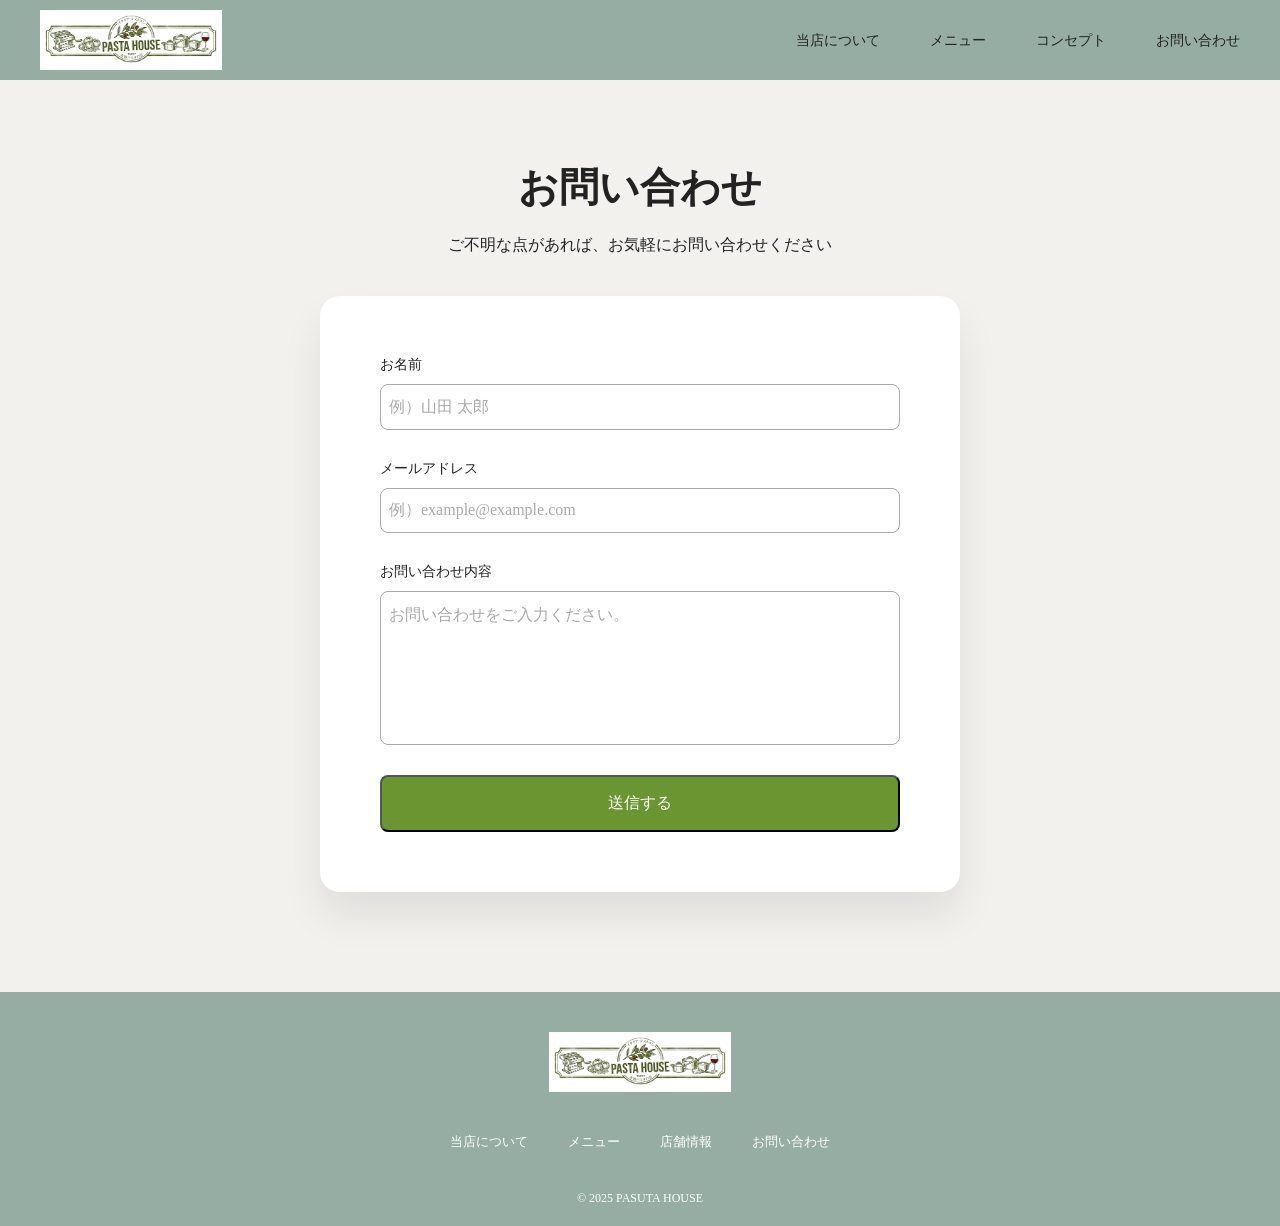
<file: contact.html>
<!DOCTYPE html>
<html lang="ja">
<head>
  <meta charset="UTF-8">
  <meta name="viewport" content="width=device-width, initial-scale=1.0">
   <link rel="stylesheet" href="css\reset.css">  
   <link rel="stylesheet" href="css\style.css">
  <script src="js/app.js" defer></script>
</head>
<body>
   <div id="loading">
    <p>Loading...</p>
    <div id="loading-screen"></div>
  </div>
    <header>
    <h1>
      <a href="index.html" class="logo">
        <img src="img\logo.jpg" alt="Italy restaurantのロゴ">
      </a>
    </h1>
    <nav>
      <ul>
        <li><a href="index.html#about">当店について</a></li>
        <li><a href="index.html#menu">メニュー</a></li>
        <li><a href="concept.html">コンセプト</a></li>
        <li><a href="index.html#contact">お問い合わせ</a></li>
      </ul>
    </nav>
  </header>


 <main class="lower-main">
  <div class="lower-heading-group">
    <h2>お問い合わせ</h2>
    <p>ご不明な点があれば、お気軽にお問い合わせください</p>
  </div>
  <form class="form-box" action="https://api.staticforms.xyz/submit" method="post">
    <input type="hidden" name="accessKey" value="sf_6c1b517ab596d14e8ac4b266">
    <input type="hidden" name="redirectTo" value="https://uixed-rgb.github.io/PASUTA-HOUSE/">
    <div class="form-item">
      <label>お名前</label>
      <input type="text" name="name" placeholder="例）山田 太郎">
    </div>
    <div class="form-item">
    <label>メールアドレス</label>
    <input type="email" name="email" placeholder="例）example@example.com">
    </div>
     <div class="form-item">
      <label>お問い合わせ内容</label>
      <textarea rows="7" name="message" placeholder="お問い合わせをご入力ください。"></textarea>
    </div>
    <div class="form-item">
      <button type="submit">送信する</button>
    </div>
  </form>
 </main>

   
 <footer>
  <a href="index.html" class="logo">
    <img src="img/logo.jpg" alt="PASUTA HOUSEのロゴ">
  </a>
  <nav>
    <ul>
      <li>
        <a href="index.html#about">当店について</a>
      </li>
      <li>
        <a href="index.html#menu">メニュー</a>
      </li>
       <li>
        <a href="index.html#shop">店舗情報</a>
      </li>
       <li>
        <a href="index.html#contact">お問い合わせ</a>
      </li>
    </ul>
  </nav>
  <p class="copyright">&copy; 2025 PASUTA HOUSE</p>
 </footer>
</body>
</html>
</file>
